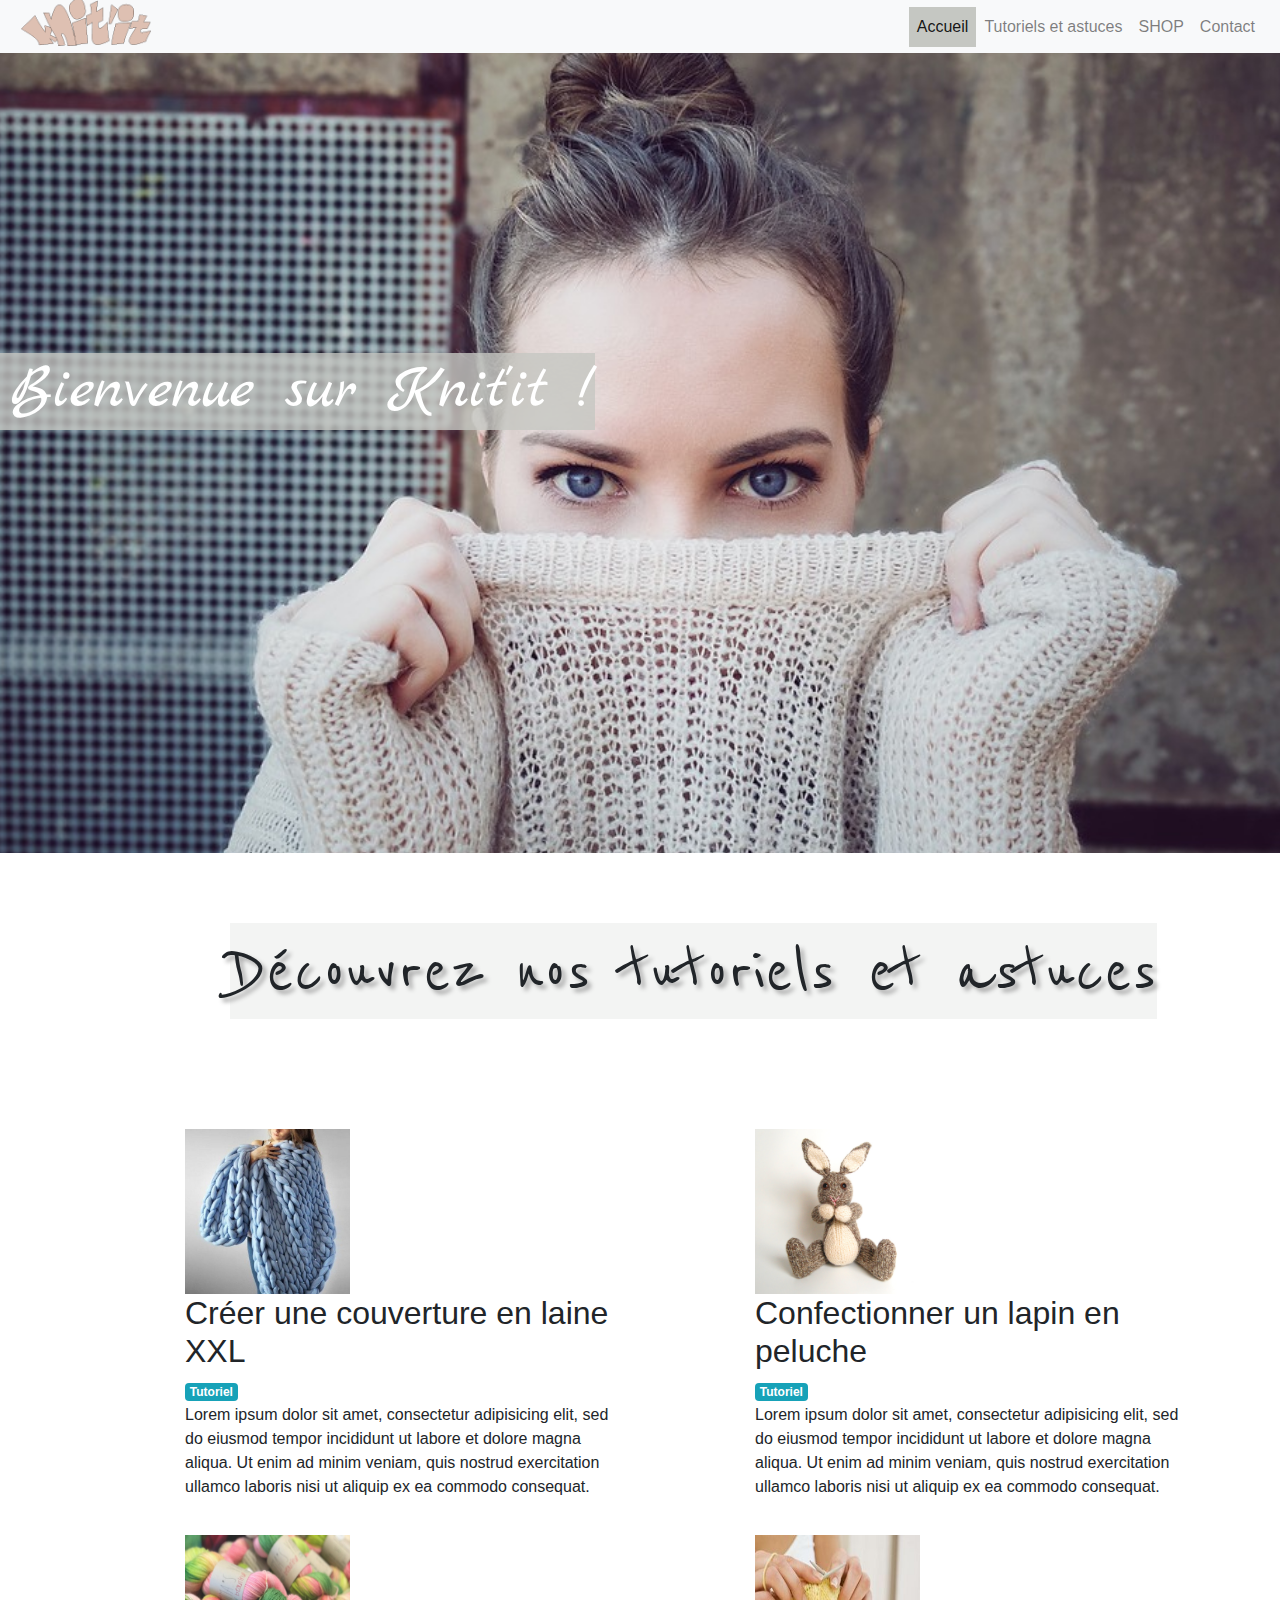
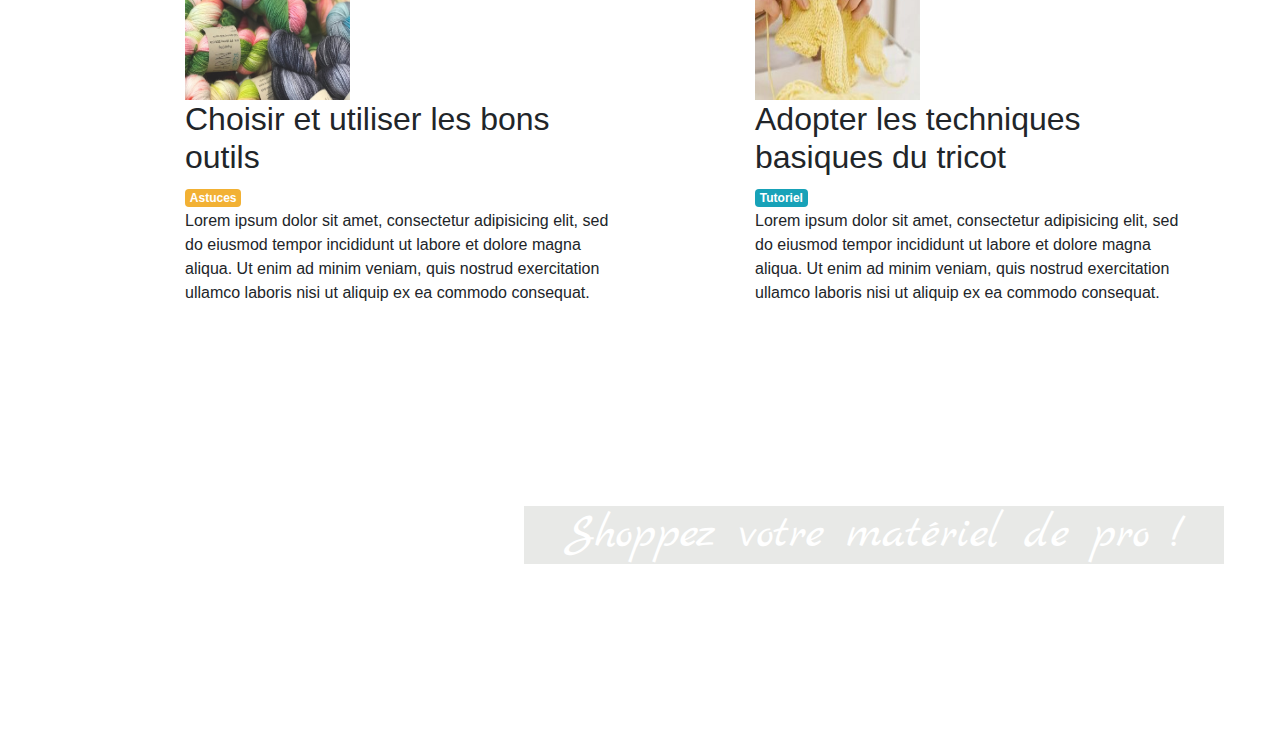
<file: index.html>
<!DOCTYPE html>
<html>
<head>
  <meta charset="utf-8">
  <title>Knit'it</title>
  <meta name="description" content="Avec les conseils et produits Knit'it devenait un(e) vrai(e) pro du tricot !">

  <!-- Twitter Card data -->
  <meta name="twitter:card" content="Avec les conseils et produits Knit'it devenait un(e) vrai(e) pro du tricot !">

  <!-- Open Graph data -->

  <meta property="og:title" content="Knitting"/>
  <meta property="og:type" content="website"/>
  <meta property="og:url" content="localhost/knitting"/>
  <meta property="og:description" content="Avec les conseils et produits Knit'it devenait un(e) vrai(e) pro du tricot !"/>

  <meta http-equiv="X-UA-Compatible" content="IE=edge">
  <meta name="viewport" content="width=device-width, initial-scale=1">
  <link rel="stylesheet" href="css/bootstrap.min.css">
  <link rel="stylesheet" href="css/style.css">

  <!-- FONTS -->

  <link href="https://fonts.googleapis.com/css?family=Marck+Script" rel="stylesheet">
  <link href="https://fonts.googleapis.com/css?family=Cabin+Sketch|Marck+Script|Reenie+Beanie" rel="stylesheet">
  <link href="https://fonts.googleapis.com/css?family=KoHo" rel="stylesheet">
  <link rel="stylesheet" href="https://cdnjs.cloudflare.com/ajax/libs/font-awesome/4.7.0/css/font-awesome.min.css">

</head>

<!-- MASTHEAD -->
<header>
  <div class="container-fluid">
    <div class="row">
      <nav class="col-md-12">

<!-- NAVBAR HUMBURGER MENU -->
<div class="topnav hamburger-menu" id="Topnav">
  <a href="#home" class="active">Accueil</a>
  <a href="#news">Tutoriels et astuces</a>
  <a href="#contact">SHOP</a>
  <a href="#about">Contact</a>
  <a href="javascript:void(0);" class="icon" onclick="myFunction()">
    <i class="fa fa-bars"></i>
  </a>
</div>

<!-- DESKTOP MENU -->

        <nav class="navbar navbar-expand-sm bg-light navbar-light fixed-top desktop-menu">
           <img src="img/logo.png" alt="logo Knit'it" height="144px" width="144px"><a href="#"></a>
          <ul class="navbar-nav">
            <li class="nav-item active">
              <a class="nav-link" href="#">Accueil</a>
            </li>
            <li class="nav-item">
              <a class="nav-link" href="#">Tutoriels et astuces</a>
            </li>
            <li class="nav-item">
              <a class="nav-link" href="#">SHOP</a>
            </li>
            <li class="nav-item">
              <a class="nav-link" href="#"> Contact</a>
            </li>
          </ul>
        </nav>
      </div>
    </div>
  </div>
</header>

<body>

<!-- Parallax1 -->

  <div class="container-fluid">
    <div class="row">
      <nav class="col-md-12">
        <div class="parallax1">
            <h1>Bienvenue sur Knit'it !</h1>
        </div>
        <!-- Blog articles -->

        <div class="container">
          <div class="row">
            <h1 class="heading"> Découvrez nos tutoriels et astuces</h1>
          <div class="col-md-6">
            <div class=" article article1">
              <img src="img/couverture.jpg" alt="couverture faite main" height="165" width="165" class="img-responsive">
              <h2>Créer une couverture en laine XXL</h2>
              <span class="badge badge-info">Tutoriel</span>
              <p>Lorem ipsum dolor sit amet, consectetur adipisicing elit, sed do eiusmod tempor incididunt ut labore et dolore magna aliqua.
                Ut enim ad minim veniam, quis nostrud exercitation ullamco laboris nisi ut aliquip ex ea commodo consequat.</p>
              </div>
            </div>
            <div class="col-md-6">
              <div class="article article2">
                <img src="img/bunny.jpg" alt="Lapin en peluche fait main" height="165" width="165" class="img-responsive">
                <h2>Confectionner un lapin en peluche</h2>
                <span class="badge badge-info">Tutoriel</span>
                <p>Lorem ipsum dolor sit amet, consectetur adipisicing elit, sed do eiusmod tempor incididunt ut labore et dolore magna aliqua.
                  Ut enim ad minim veniam, quis nostrud exercitation ullamco laboris nisi ut aliquip ex ea commodo consequat.</p>
                </div>
              </div>
            </div>
          </div>


        <div class="container">
          <div class="row">
          <div class="col-md-6">
            <div class=" article article3">
              <img src="img/outils.jpg" alt="outils de tricots" height="165" width="165" class="img-responsive">
              <h2>Choisir et utiliser les bons outils</h2>
              <span class="badge badge-warning">Astuces</span>
              <p>Lorem ipsum dolor sit amet, consectetur adipisicing elit, sed do eiusmod tempor incididunt ut labore et dolore magna aliqua.
                Ut enim ad minim veniam, quis nostrud exercitation ullamco laboris nisi ut aliquip ex ea commodo consequat.</p>
              </div>
            </div>
            <div class="col-md-6">
              <div class="article article4">
                <img src="img/techniques.jpg" alt="mains tricotant" height="165" width="165" class="img-responsive">
                <h2>Adopter les techniques basiques du tricot</h2>
                <span class="badge badge-info">Tutoriel</span>
                <p>Lorem ipsum dolor sit amet, consectetur adipisicing elit, sed do eiusmod tempor incididunt ut labore et dolore magna aliqua.
                  Ut enim ad minim veniam, quis nostrud exercitation ullamco laboris nisi ut aliquip ex ea commodo consequat.</p>
                </div>
              </div>
            </div>
          </div>
        </div>


        <div class="container-fluid">
          <div class="row">
            <div class="col-md-12">
              <div class="parallax2">
                <div class="container">
                  <div class="row">
                    <div class="offset-md-5 col-md-5 d-none d-lg-block">
                    <h1>Shoppez votre matériel de pro !</h1>
                    <p>Lorem ipsum dolor sit amet, consectetur adipisicing elit, sed do eiusmod tempor incididunt ut labore et dolore magna aliqua.</p>
                    </div>
                  </div>
                </div>
              </div>
            </div>
          </div>
        </div>

<!-- FOOTER -->


<!--
<div class="parallax3">

  <h1>SHOPEZ votre matériel de pro ou nos productions faites mains.</h1>
  <p>Lorem ipsum dolor sit amet, consectetur adipisicing elit, sed do eiusmod tempor incididunt ut labore et dolore magna aliqua.
    Ut enim ad minim veniam, quis nostrud exercitation ullamco laboris nisi ut aliquip ex ea commodo consequat.
     Duis aute irure dolor in reprehenderit in voluptate velit esse cillum dolore eu fugiat nulla pariatur.
    Excepteur sint occaecat cupidatat non proident, sunt in culpa qui officia deserunt mollit anim id est laborum.</p>

</div>-->

              </div>
            </div>
          </div>
<script type="text/javascript" src="js/functions.js">

</script>
<script src="https://cdnjs.cloudflare.com/ajax/libs/jquery/2.1.3/jquery.min.js"></script>
<script src="https://cdnjs.cloudflare.com/ajax/libs/twitter-bootstrap/3.3.7/js/bootstrap.min.js"></script>
</body>

<footer>

</footer>
</html>
</file>
<file: css/style.css>
body {
  overflow-x: hidden;
}

.container-fluid {
  padding-right:0;
  padding-left:0;
  margin-right:auto;
  margin-left:auto;
}

nav {
  height:100px;
  margin:0px;
}

.navbar-nav {
  margin-left:60%;
}

/* Hamburger menu */

@media all and (min-width:1253px){
.hamburger-menu {
display:none;
}
}
@media all and (max-width:1253px) {
.desktop-menu {
display:none;
}
}

.topnav {
    background-color: #ffffff;
    overflow: hidden;
    z-index:50;
}

nav {
      height:53px;
}

.topnav a {
    float: left;
    display: block;
    color: black;
    text-align: center;
    padding: 14px 16px;
    text-decoration: none;
    font-size: 17px;
}

.topnav a:hover {
    background-color: #ddd;
    color: black;
}

.active {
    background-color: #c5c7c2;
    color: white;
}

.topnav .icon {
    display: none;
}

@media screen and (max-width: 600px) {
  .topnav a:not(:first-child) {display: none;}
  .topnav a.icon {
    float: right;
    display: block;
  }
}

/* The "responsive" class is added to the topnav with JavaScript when the user clicks on the icon. This class makes the topnav look good on small screens (display the links vertically instead of horizontally) */
@media screen and (max-width: 600px) {
  .topnav.responsive {position: relative;}
  .topnav.responsive a.icon {
    position: absolute;
    right: 0;
    top: 0;

  }
  .topnav.responsive a {
    float: none;
    display: inline-block;
    text-align: left;
  }
}


/* PARALLAX HOME */
/* parallax 1*/

.parallax1 {
    background-image: url("../img/knitting1.jpg");
    height: 800px;
    background-attachment: fixed;
    background-position: center;
    background-repeat: no-repeat;
    background-size: cover;
}

.parallax1 h1 {
  display:inline-block;
  color:white;
  font-family: 'Marck Script', cursive;;
  font-size:4em;
  margin-top:300px;
  padding-left:10px;
  background-color:white;
  background-color: rgba(197,199,194,0.8);
}


/* BLOG */

.heading {
  display:inline-block;
  font-family: 'Marck Script', cursive;
  font-family: 'Cabin Sketch', cursive;
  font-family: 'Reenie Beanie', cursive;
  font-size: 48px;
  text-shadow: 4px 4px 4px #aaa;
  margin-bottom:10px;
  margin-top:70px;
  margin-left:14%;
  font-size:5em;
  background-color: rgba(197,199,194,0.2);
}

.article1, .article2 {
  margin-top:100px;
}

.article3, .article4 {
  margin-top:20px;
}

.badge-warning {
  background-color:#f2b134 !important;
  color:white;
}

.article h2, .article p, .article img, .badge {
  margin-left:100px;
}

@media all and (min-width:0px) and (max-width:768px) {
  .article3, .article4 {
    margin-top:100px;
  }

}
/* parallax 2 */

.parallax2 {
    background-image: url("../img/outils.jpg");
    height: 400px;
    background-attachment: fixed;
    background-position: center;
    background-repeat: no-repeat;
    background-size: cover;
    margin-top:1850px;
}

.parallax2 h1 {
  display:inline-block;
  color:white;
  font-family: 'Marck Script', cursive;;
  font-size:3em;
  margin-top:150px;
  width:700px;
  background-color:white;
  background-color: rgba(197,199,194,0.4);
}

.parallax2 p {
  display:inline-block;
  color:white;
  font-size:1.5em;
  width:600px;
}

.parallax2 h1 , .parallax2 p {
  text-align: center;
}

.parallax2 p{
  margin-left:8%;
}

.parallax2 h1 {
  margin-left:-8%;
}

/* Smartphones */

@media only screen and (min-width : 320px) {

  .parallax2 {
        margin-top:3300px !important;
  }

}


/* Ipads */

@media all and (min-width : 768px) {
  .parallax2 {
        margin-top:2300px !important;
  }

}

@media (min-width: 992px) {
  .parallax2 {
        margin-top:2050px !important;
  }
}

@media (min-width: 850px) and (max-width:1253px){
  .nav-item {
    margin-top:15px;
  }
}

@media (min-width: 1200px) {
  .parallax2 {
        margin-top:1850px !important;
  }
}



/*.parallax2 {
    background-image: url("../img/knitting3.jpg");
    height: 800px;
    background-attachment: fixed;
    background-position: center;
    background-repeat: no-repeat;
    background-size: cover;
    margin-top:200px;
}

*/
/* parallax 3 */

/*.parallax3 {
    background-image: url("../img/knitting4.jpg");
    height: 800px;
    background-attachment: fixed;
    background-position: center;
    background-repeat: no-repeat;
    background-size: cover;
    margin-top:200px;
}*/
</file>
